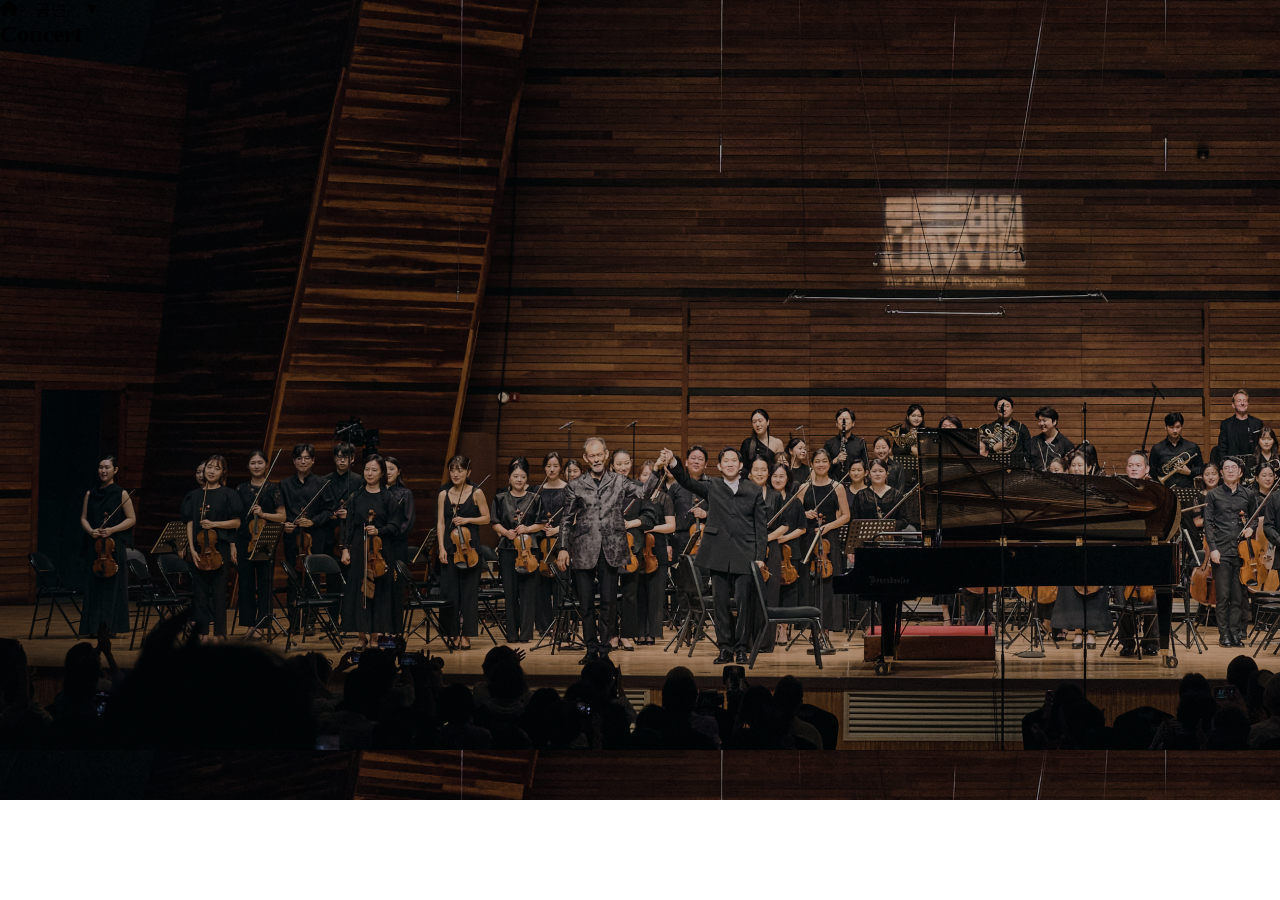
<file: html/sub-visual.html>
<!DOCTYPE html>
<html lang="en">
<head>
  <meta charset="UTF-8">
  <meta http-equiv="X-UA-Compatible" content="IE=edge">
  <meta name="viewport" content="width=device-width, initial-scale=1.0">
  <title>Document</title>
  <!-- 폰트어썸CDN -->
  <link rel="stylesheet" href="https://cdnjs.cloudflare.com/ajax/libs/font-awesome/6.7.2/css/all.min.css" integrity="sha512-Evv84Mr4kqVGRNSgIGL/F/aIDqQb7xQ2vcrdIwxfjThSH8CSR7PBEakCr51Ck+w+/U6swU2Im1vVX0SVk9ABhg==" crossorigin="anonymous" referrerpolicy="no-referrer" />
  <link rel="stylesheet" href="../css/sub-visual.css">
</head>
<body>
  <section class="visual">
    <div class="text-box">
      <div class="visual-inner">
        <div id="lnb" class="lnb1">
          <ul>
            <li><i class="fa-solid fa-house"></i></li>
            <li>공연</li>
            <li >
              <span class="list-arrow">▼</span>
              <ul  class="other-list">
                <li>공연 캘린더</li>
                <li>공연 예매</li>
                <li>패키지 예매</li>
                <li>예매 안내사항</li>
              </ul>
            </li>
          </ul>
        </div>
        <div class="text">
          <h2>Concert</h2>
        </div>
      </div>
    </div>

  </section>
  <script  src="../js/sub-js/sub-visual.js"></script>
</body>
</html>
</file>
<file: css/sub-visual.css>
* {
  font-style: none;
  list-style: none;
  padding: 0;
  margin: 0;
}

.visual {
  background: url(/sub_Images/concert_bg01.jpg);
  height: 800px;
}
.visual .text-box .visual-inner #lnb.lnb1 ul {
  position: relative;
  display: -webkit-box;
  display: -ms-flexbox;
  display: flex;
  gap: 17px;
}
.visual .text-box .visual-inner #lnb.lnb1 ul li .list-arrow {
  cursor: pointer;
}
.visual .text-box .visual-inner #lnb.lnb1 ul li .other-list {
  position: absolute;
  left: 5%;
  top: 100%;
  display: -webkit-box;
  display: -ms-flexbox;
  display: flex;
  -webkit-box-orient: vertical;
  -webkit-box-direction: normal;
      -ms-flex-direction: column;
          flex-direction: column;
  max-height: 0;
  -webkit-transition: 0.3s;
  transition: 0.3s;
  overflow: hidden;
}
.visual .text-box .visual-inner #lnb.lnb1 ul li .other-list.active {
  max-height: 100px;
}
.visual .text-box .visual-inner #lnb.lnb1 ul li:not(:last-child)::after {
  position: absolute;
  content: ">";
}
</file>
